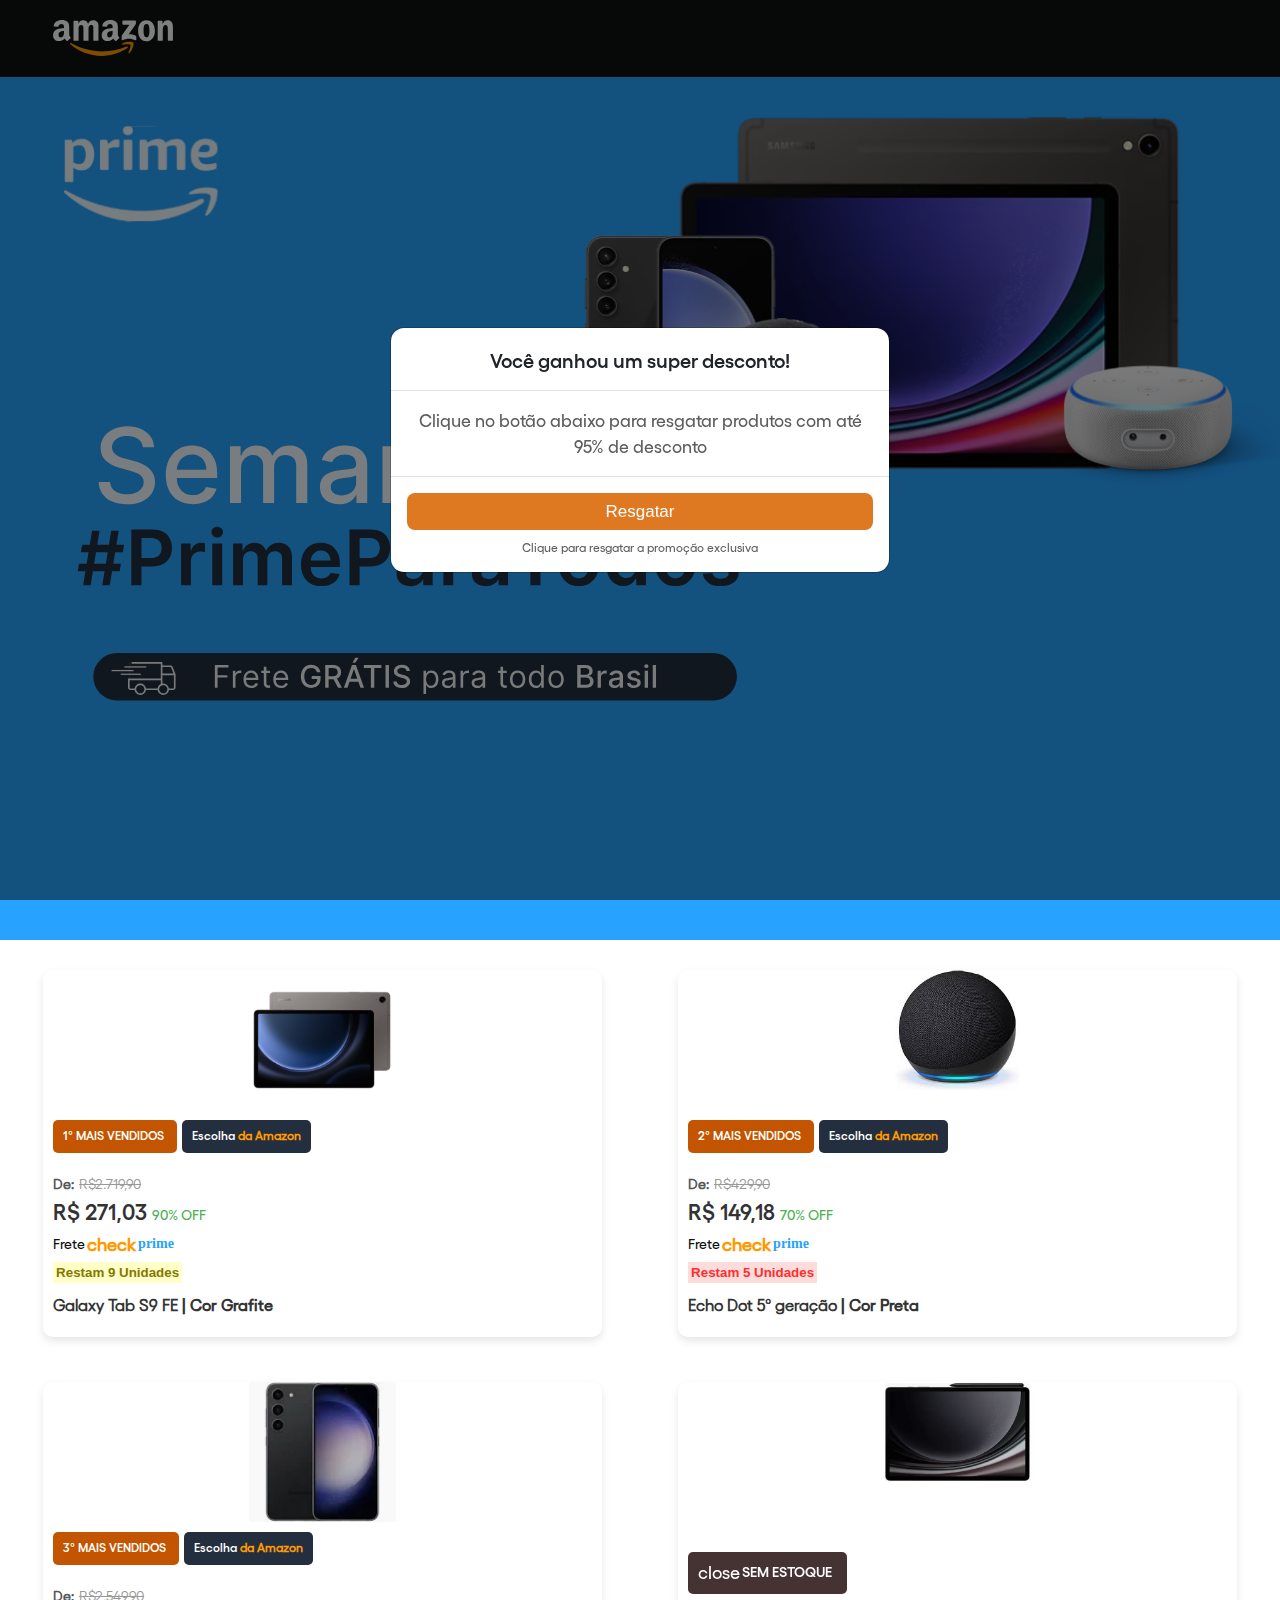
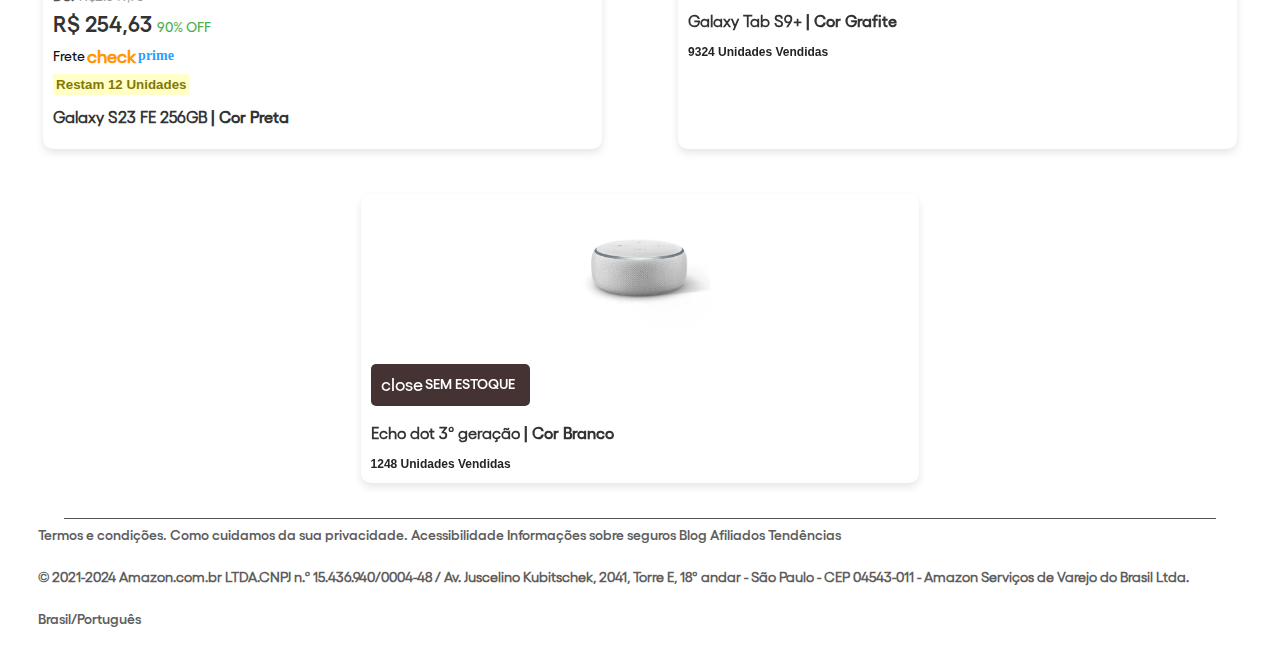
<file: index.html>
<html lang="pt-br">

<head>

   <meta http-equiv="content-type" content="text/html;charset=UTF-8">

   <script src="js/non-select.js"></script>

   <script>
      function disableselect(e) {
         return false;
      }

      function reEnable() {
         return true;
      }

      document.onselectstart = new Function("return false");

      if (window.sidebar) {
         document.onmousedown = disableselect;
         document.onclick = reEnable;
      }
   </script>
   <meta charset="UTF-8">
   <meta name="viewport" content="width=device-width, initial-scale=1">
   <meta http-equiv="X-UA-Compatible" content="IE=edge">
   <!-- <link rel="icon" href="images/favicon.png"> -->
   <!-- <link rel="shortcut icon" href="images/iphone_15_pro_max_titanio_branco.jpg"> -->
   <title>Amazon.com.br | Ofertas Exclusivas</title>
   <link rel="stylesheet" href="css/products.css">
   <link rel="stylesheet" href="css/styles2.css">
   <link href="https://cdnjs.cloudflare.com/ajax/libs/font-awesome/5.15.4/css/all.min.css" rel="stylesheet">
   <link rel="stylesheet" href="css/fonts.css">
   <link rel="stylesheet" href="https://maxcdn.bootstrapcdn.com/bootstrap/4.5.2/css/bootstrap.min.css">
   <link rel="icon" href="images/favicon.svg"
   <link rel="stylesheet"
      href="https://fonts.googleapis.com/css2?family=Material+Symbols+Outlined:opsz,wght,FILL,GRAD@24,400,1,0">
   <style>
      .free-shipping-container {
         margin-bottom: 6px;
      }

      .estoque {
         font-size: 10pt;
         padding: 3px;
      }

      .estoque-verde {
         color: rgb(0, 132, 18);
         background-color: #CBFFC7;
      }

      .estoque-amarelo {
         color: rgb(132, 121, 0);
         background-color: #ffffc7;
      }

      .estoque-vermelho {
         color: rgb(255, 46, 46);
         background-color: #FFDCDC;
      }

      .product-name {
         margin-top: 5px;
      }
   </style>

   <!-- <script>
      window.pixelId = "66ba272445c2f003395df0bd";
      var a = document.createElement("script");
      a.setAttribute("async", "");
      a.setAttribute("defer", "");
      a.setAttribute("src", "https://cdn.utmify.com.br/scripts/pixel/pixel.js");
      document.head.appendChild(a);
   </script> -->
   <script src="https://cdn.utmify.com.br/scripts/utms/latest.js" async defer></script>

   <script src="https://code.jquery.com/jquery-3.5.1.slim.min.js"></script>
   <script src="https://cdn.jsdelivr.net/npm/@popperjs/core@2.5.2/dist/umd/popper.min.js"></script>
   <script src="https://maxcdn.bootstrapcdn.com/bootstrap/4.5.2/js/bootstrap.min.js"></script>

   <script>
      // Abre o modal automaticamente ao carregar a página
      $(document).ready(function () {
         $('#myModal').modal('show');
      });
   </script>

</head>

<body>
   <div class="modal fade" id="myModal" tabindex="-1" role="dialog">
      <div class="modal-dialog modal-dialog-centered" role="document">
         <div class="modal-content" style="border-radius: 14px;">
            <div class="modal-header">
               <h5 class="modal-title text-center w-100" style="font-size: 20px; font-weight: 600; font-family: 'GellixSemiBold';">Você ganhou um super desconto!</h5>
               <!-- <button type="button" class="close" data-dismiss="modal" aria-label="Close">
                  <span aria-hidden="true">&times;</span>
               </button> -->
            </div>
            <div class="modal-body">
               <p class="text-center text-medium" style="margin: 0; font-weight: 400; font-size: 17.5px; font-family: 'GellixMedium';">Clique no botão abaixo para resgatar produtos com até 95% de desconto</p>
            </div>
            <div class="modal-footer">
                <script src="js/script.js"></script>

               <button type="button" onclick="" class="btn btn-secondary w-100" style="background-color: #de7921; border: none; font-weight: 500; border-radius: 8px; font-size: 17px;" data-dismiss="modal">Resgatar</button>
               <p style="font-size: 12px; font-weight: 400;" class="text-center w-100">Clique para resgatar a promoção exclusiva
               </p>
            </div>
         </div>
      </div>
   </div>
   <nav class="navbar" style="background-color: #0f1111;">
      <div class="menu-icon" style="padding-left: 3%; padding-top: 1%; padding-bottom: 1%;">
         <img src="images/amz.svg" style="height: 4vh;" alt="Logo Central Vivara">
      </div>
   </nav>
   <img src="images/banner.svg" style="width: 100%; background-color: #232F3E;">

   <div class="bracelet-grid">
      <div class="bracelet-item"
         onclick="window.location.href = './produtos/s9-fe/s9-fe.html' + window.location.search;">
         <div class="product-image" style="margin-bottom: 10px">
            <img src="images/s9_fe-1.jpg" style="height: 140px; width: auto;">
         </div>
         <div class="product-info">
            <div class="offer-tag" style="background: #C45500;margin-top: 0px; margin-bottom: 5px;">
               <div class="free-shipping-container">
                  <span class="free-shipping" style="font-family: 'GellixMedium'; color: white;">
                     <span
                        style="color:white; font-family: 'GellixSemiBold'; font-weight: 500; margin-right: 3px; font-size: 12px;">
                        1° MAIS VENDIDOS
                     </span>
                  </span>
               </div>
            </div>
            <div class="offer-tag" style="background: #232F3E;margin-top: 0px; margin-bottom: 5px;">
               <div class="free-shipping-container">
                  <span class="free-shipping" style="font-family: 'GellixMedium'; color: white;">
                     <span
                        style="color:white; font-family: 'GellixSemiBold'; font-weight: 600; margin-right: 3px; font-size: 12px;">
                        Escolha
                     </span>
                     <span style="color: #FF9900; font-weight: 600; margin-bottom: 0px; font-size: 12px;">
                        da Amazon
                     </span>
                  </span>
               </div>
            </div>
            <div class="old-price" style="text-decoration: none;">
               <span class="" style="color: #565656; font-weight: 600; padding-right: 5px">De:</span>
               <span class="old-price" style="padding-top: 0px">R$2.719,90</span>
            </div>
            <span class="new-price">R$ 271,03</span><span class="discount">90% OFF</span>
            <div class="free-shipping-container">
               <span class="free-shipping" style="color:#0f1111; font-family: 'GellixMedium';">
                  Frete
                  <span class="material-symbols-outlined"
                     style="color: #FF9900; margin-right: 2px; font-weight: 800; font-size: 18px;">
                     check
                  </span>
                  <span style="color: #27A2FF; font-weight: 700;font-family: 'Inter';">
                     prime
                  </span>
               </span>
            </div>
            <span class="estoque estoque-amarelo" style="margin-bottom: 12px; font-weight: 600;">
               Restam 9 Unidades
            </span>
            <p class="product-name">Galaxy Tab S9 FE <span style="font-family: 'GellixMedium';">| Cor Grafite</span>
            </p>
         </div>
      </div>

      <div class="bracelet-item"
         onclick="window.location.href = './produtos/echo-dot/echo-dot.html' + window.location.search;">
         <div class="product-image" style="margin-bottom: 10px">
            <img src="images/echodot5.jfif" style="height: 120px; width: auto;">
         </div>
         <div class="product-info">
            <div class="offer-tag" style="background: #C45500;margin-top: 0px; margin-bottom: 5px;">
               <div class="free-shipping-container">
                  <span class="free-shipping" style="font-family: 'GellixMedium'; color: white;">
                     <span
                        style="color:white; font-family: 'GellixSemiBold'; font-weight: 500; margin-right: 3px; font-size: 12px;">
                        2° MAIS VENDIDOS
                     </span>
                  </span>
               </div>
            </div>
            <div class="offer-tag" style="background: #232F3E;margin-top: 0px; margin-bottom: 5px;">
               <div class="free-shipping-container">
                  <span class="free-shipping" style="font-family: 'GellixMedium'; color: white;">
                     <span
                        style="color:white; font-family: 'GellixSemiBold'; font-weight: 600; margin-right: 3px; font-size: 12px;">
                        Escolha
                     </span>
                     <span style="color: #FF9900; font-weight: 600; margin-bottom: 0px; font-size: 12px;">
                        da Amazon
                     </span>
                  </span>
               </div>
            </div>
            <div class="old-price" style="text-decoration: none;">
               <span class="" style="color: #565656; font-weight: 600; padding-right: 5px">De:</span>
               <span class="old-price" style="padding-top: 0px">R$429,90</span>
            </div>
            <span class="new-price">R$ 149,18</span><span class="discount">70% OFF</span>
            <div class="free-shipping-container">
               <span class="free-shipping" style="color:#0f1111; font-family: 'GellixMedium';">
                  Frete
                  <span class="material-symbols-outlined"
                     style="color: #FF9900; margin-right: 2px; font-weight: 800; font-size: 18px;">
                     check
                  </span>
                  <span style="color: #27A2FF; font-weight: 700;font-family: 'Inter';">
                     prime
                  </span>
               </span>
            </div>
            <span class="estoque estoque-vermelho" style="margin-bottom: 12px; font-weight: 600;">
               Restam 5 Unidades
            </span>
            <p class="product-name">Echo Dot 5° geração <span style="font-family: 'GellixMedium';">| Cor Preta</span>
            </p>
         </div>
      </div>
   </div>
   <div class="bracelet-grid">
      <div class="bracelet-item"
         onclick="window.location.href = './produtos/s23-fe/s23-fe.html' + window.location.search;">
         <div class="product-image" style="margin-bottom: 10px">
            <img src="images/s23.webp" style="height: 140px; width: auto;">
         </div>
         <div class="product-info">
            <div class="offer-tag" style="background: #C45500;margin-top: 0px; margin-bottom: 5px;">
               <div class="free-shipping-container">
                  <span class="free-shipping" style="font-family: 'GellixMedium'; color: white;">
                     <span
                        style="color:white; font-family: 'GellixSemiBold'; font-weight: 500; margin-right: 3px; font-size: 12px;">
                        3° MAIS VENDIDOS
                     </span>
                  </span>
               </div>
            </div>
            <div class="offer-tag" style="background: #232F3E;margin-top: 0px; margin-bottom: 5px;">
               <div class="free-shipping-container">
                  <span class="free-shipping" style="display: inline-flex; font-family: 'GellixMedium'; color: white;">
                     <span
                        style="color:white; font-family: 'GellixSemiBold'; font-weight: 600; margin-right: 3px; font-size: 12px;">
                        Escolha
                     </span>
                     <span style="color: #FF9900; font-weight: 600; margin-bottom: 0px; font-size: 12px;">
                        da Amazon
                     </span>
                  </span>
               </div>
            </div>
            <div class="old-price" style="text-decoration: none;">
               <span class="" style="color: #565656; font-weight: 600; padding-right: 5px">De:</span>
               <span class="old-price" style="padding-top: 0px">R$2.549,90</span>
            </div>
            <span class="new-price">R$ 254,63</span><span class="discount">90% OFF</span>
            <div class="free-shipping-container">
               <span class="free-shipping" style="color:#0f1111; font-family: 'GellixMedium';">
                  Frete
                  <span class="material-symbols-outlined"
                     style="color: #FF9900; margin-right: 2px; font-weight: 800; font-size: 18px;">
                     check
                  </span>
                  <span style="color: #27A2FF; font-weight: 700;font-family: 'Inter';">
                     prime
                  </span>
               </span>
            </div>
            <span class="estoque estoque-amarelo" style="margin-bottom: 12px; font-weight: 600;">
               Restam 12 Unidades
            </span>
            <p class="product-name">Galaxy S23 FE 256GB <span style="font-family: 'GellixMedium';">| Cor Preta</span>
            </p>
         </div>
      </div>

      <div class="bracelet-item" style="filter: grayscale(92.5%);">
         <div class="product-image" style="margin-bottom: 10px">
            <img src="images/s9-2.webp" style="height: 100px; width: auto;">
         </div>
         <div class="product-info">
            <div class="offer-tag" style="background-color: red; margin-top: 20px; margin-bottom: 5px;">
               <div class="free-shipping-container">
                  <span class="free-shipping" style="font-family: 'GellixMedium'; color: white;"><span
                        class="material-symbols-outlined"
                        style="color:white; margin-right: 2px; font-size: 18px; margin-left: 0px;">close</span><span
                        style="font-family: 'GellixSemiBold'; margin-right: 5px;;">SEM ESTOQUE</span></span>
               </div>
            </div>
            <p class="product-name">Galaxy Tab S9+ <span style="font-family: 'GellixMedium';">| Cor Grafite</span></p>
            <span class="" style="margin-bottom: 12px; font-weight: 600; font-size: 12px;">
               9324 Unidades Vendidas
            </span>
         </div>
      </div>
   </div>
   <div class="bracelet-grid">
      <div class="bracelet-item" style="filter: grayscale(92.5%);">
         <div class="product-image" style="margin-bottom: 10px">
            <img src="images/echo-dot3.webp" style="height: 140px; width: auto;">
         </div>
         <div class="product-info">
            <div class="offer-tag" style="background-color: red; margin-top: 20px; margin-bottom: 5px;">
               <div class="free-shipping-container">
                  <span class="free-shipping" style="font-family: 'GellixMedium'; color: white;"><span
                        class="material-symbols-outlined"
                        style="color:white; margin-right: 2px; font-size: 18px; margin-left: 0px;">close</span><span
                        style="font-family: 'GellixSemiBold'; margin-right: 5px;;">SEM ESTOQUE</span></span>
               </div>
            </div>
            <p class="product-name">Echo dot 3° geração <span style="font-family: 'GellixMedium';">| Cor Branco</span>
            </p>
            <span class="" style="margin-bottom: 12px; font-weight: 600; font-size: 12px;">
               1248 Unidades Vendidas
            </span>
         </div>
      </div>
   </div>
   <div class="divisoria2"></div>
   <p style="margin-left: 3%; margin-right: 3%; font-family: 'GellixRegular'; font-size: 14px; padding-top: 5px;">
      <span style="font-family: 'GellixSemiBold';">Termos e condições. Como cuidamos da sua privacidade.
         Acessibilidade
         Informações sobre seguros Blog Afiliados Tendências</span><br><br>© 2021-2024 Amazon.com.br LTDA.CNPJ n.º
      15.436.940/0004-48 / Av. Juscelino Kubitschek, 2041, Torre E, 18° andar - São Paulo - CEP 04543-011 - Amazon
      Serviços de Varejo do Brasil Ltda.
      <span style="font-family: 'GellixSemiBold';"><br><br>Brasil/Português</span>
   </p>





</body>

</html>
</file>
<file: css/products.css>
body {
    background-color: #ffffff;
    margin: 0;
    padding: 0;
    font-family: Arial, sans-serif;
}

.navbar {
    display: flex;
    justify-content: space-between;
    /* Garante que os itens estejam nos extremos e no centro */
    align-items: center;
    /* Centraliza verticalmente os itens */
    background-color: #ffffff;
    /* Cor de fundo do navbar */
    padding-left: 10px;
}

.menu-icon,
.logo-right,
.logo-central {
    flex-grow: 0;
    /* Não permite que os itens cresçam */
    flex-shrink: 0;
    /* Não permite que os itens encolham */
}

.menu-icon,
.logo-right {
    margin: 0;
    /* Remove margens para que fiquem nos extremos */
}

.logo-central {
    flex-grow: 1;
    /* Permite que a logo central cresça e ocupe todo o espaço restante */
    text-align: center;
    /* Centraliza a logo no espaço disponível */
}

.material-symbols-outlined {
    font-size: 24px;
    /* Ajuste o tamanho do ícone conforme necessário */
}

.material-symbols-outlined2 {
    font-size: 30px;
    /* Ajuste o tamanho do ícone conforme necessário */
}

.logo-central img,
.logo-right img {
    height: 2vh;
    /* Ajuste a altura conforme necessário */
}




.material-symbols-outlined {
    font-variation-settings:
        'FILL' 0,
        'wght' 400,
        'GRAD' 0,
        'opsz' 24
}


.bracelet-grid {
    display: flex;
    flex-wrap: wrap;
    justify-content: space-around;
    padding: 5px;
    padding-top: 20px;
}

.bracelet-item {
    width: 44%;
    margin: 10px;
    box-shadow: 0 4px 8px rgba(0, 0, 0, 0.1);
    text-align: center;
    position: relative;
    border-radius: 10px;
}

.bracelet-item img {
    width: 100%;
    height: auto;
}

.bracelet-item p {
    margin: 10px 0;
    color: #333;
}

.price-tag {
    background-color: #FF69B4;
    color: white;
    padding: 5px 10px;
    position: absolute;
    bottom: -10px;
    right: 10px;
    border-radius: 50%;
    font-size: 16px;
}

.bracelet-item:hover {
    box-shadow: 0 8px 16px rgba(0, 0, 0, 0.2);
}


.footer {
    position: relative;
    width: 100%;
    margin-bottom: -15px;
    background-color: #E8F1FF;
    padding-bottom: 2px;
}

.dinheiro2 {
    display: flex;
    justify-content: space-between;
    align-items: center;
    margin-left: 5%;
    margin-right: 5%;
    /* Adicione margem à direita para que o ">" não fique colado na borda */
    margin-bottom: 15px;
    font-family: 'GellixMedium';
}

.old {
    text-decoration: line-through;
    font-family: 'GellixRegular';
    font-size: 14px;
    color: #b80000;
}

.new {
    font-family: 'GellixSemiBold';
    padding: 3px 10px 3px 10px;
    border-radius: 15px;
    text-align: center;
    font-size: 20px;
}

.nome {
    font-family: 'GellixMedium';
    text-align: center;
    padding-left: 5px;
    padding-right: 5px;
}

.title {
    font-family: 'GellixMedium';
    text-align: center;
    font-size: 22px;
    margin-left: 5%;
    margin-right: 5%;
    color: rgb(37, 37, 37);
}

.title3 {
    font-family: 'GellixMedium';
    text-align: center;
    font-size: 32px;
    margin-left: 5%;
    margin-right: 5%;
    margin-top: 10px;
    margin-bottom: 15px;
    color: #0D3BDD;
}

.title4 {
    font-family: 'GellixRegular';
    text-align: center;
    font-size: 16px;
    margin-left: 5%;
    margin-right: 5%;
    margin-bottom: 15px;
    margin-bottom: -10px;
    color: #ff7676;
    text-decoration: line-through;
}

.subtitle {
    text-align: center;
    font-size: 18px;
    margin-left: 2%;
    margin-bottom: 10px;
    color: rgb(37, 37, 37);
    font-family: 'GellixRegular';
}

.coupon-btn {
    display: inline-flex;
    /* align-items: center; */
    /* justify-content: center; */
    margin-bottom: 2rem;
    padding: 10px 20px;
    font-size: 16px;
    font-weight: bold;
    color: #417f39; /* Cor do texto e borda (tom de vermelho alaranjado) */
    background-color: rgba(148, 237, 136, 0.2); /* Fundo com opacidade de 20% */
    border: 2px dashed #417f39; /* Borda dashed da mesma cor do texto */
    border-radius: 8px;
    cursor: pointer;
    transition: all 0.3s ease; /* Animação suave */
  }
  
  .coupon-btn i {
    margin-right: 8px; /* Espaço entre o ícone e o texto */
  }
  #copyMessage {
    margin-top: 10px;
    font-size: 14px;
  }
  
  .coupon-btn:hover {
    background-color: rgba(148, 237, 136, 0.3); /* Fundo um pouco mais opaco ao hover */
    border: 2px solid #417f39;
    /* transform: scale(1.05); Leve efeito de zoom ao passar o mouse */
    border: transparent;
}

.coupon-btn:active {
    border: transparent;
    color:#fff;
    background-color: rgb(81, 196, 66); /* Fundo um pouco mais opaco ao hover */
    /* transform: scale(0.98); Efeito de "pressionado" ao clicar */
  }

.code {
    font-family: 'GellixRegular';
    text-align: center;
    font-size: 14px;
    margin-left: 10%;
    margin-right: 10%;
    color: rgb(128, 128, 128);
    margin-top: -15px;
}

.sizes {
    display: flex;
    flex-wrap: wrap;
    justify-content: space-around;
    /* Centraliza os botões e mantém espaço entre eles */
    max-width: 500px;
    /* Largura máxima do contêiner para alinhar os botões corretamente */
    margin: auto;
    /* Centraliza o contêiner na página */
}

.size-btn {
    padding: 10px 10px;
    /* Ajusta o padding para melhorar a apresentação */
    margin: 5px;
    /* Mantém uma margem entre os botões */
    background-color: #ffffff;
    border: 2px solid #ddd;
    color: #171717;
    cursor: pointer;
    transition: background-color 0.3s, border-color 0.3s;
    border-radius: 15px;
    flex-basis: calc(20% - 10px);
    /* Calcula a largura de cada botão menos a margem */
    text-align: center;
    /* Centraliza o texto dentro do botão */
    font-family: 'GellixMedium';
}

.size-btn:hover,
.size-btn.active {
    background-color: #fff8f4;
    border-color: #FEEDE4;
}

.resgatar {
    width: auto;
    padding-left: 20px;
    padding-right: 20px;
    height: 45px;
    background-color: black;
    color: white;
    display: block;
    margin: 0 auto;
    border: none;
    font-family: 'GellixRegular';
    font-size: 17px;
    margin-top: 30px;
}

.divisoria {
    width: 90%;
    left: 2.5%;
    right: 2.5%;
    display: flex;
    margin: 0 auto;
    margin-top: 30px;
    border-top: 1px solid rgb(136, 136, 136);
}

.divisoria2 {
    width: 90%;
    border-top: 1px solid rgb(85, 85, 85);
    left: 2.5%;
    right: 2.5%;
    display: flex;
    margin: 0 auto;
    margin-top: 20px;
}

.text2 {
    font-family: 'GellixRegular';
    color: rgb(137, 137, 137);
    margin-left: 5%;
    margin-right: 5%;
    border: 1px solid rgb(160, 160, 160);
    padding: 10px;
    border-radius: 0px 10px 10px 10px;
    font-size: 15px;
}

.title2 {
    font-family: 'GellixRegular';
    color: white;
    font-size: 16px;
    background-color: rgb(188, 188, 188);
    padding: 10px;
    border-radius: 10px 10px 0px 0px;
    margin-bottom: -15px;
}



.button-container {
    width: 90%;
    max-width: 600px;
    display: flex;
    margin: 0 auto;
}

.styled-button {
    width: 100%;
    display: flex;
    justify-content: space-between;
    align-items: center;
    padding: 20px;
    background-color: #64c45b;
    border: none;
    border-radius: 15px;
    color: white;
    box-shadow: 0 4px 6px rgba(0, 0, 0, 0.1);
    cursor: pointer;
    transition: background-color 0.3s, box-shadow 0.3s;
}

.styled-button:hover {
    background-color: #57b84e;
    box-shadow: 0 6px 8px rgba(0, 0, 0, 0.15);
}

.button-text {
    display: flex;
    flex-direction: column;
    align-items: flex-start;
}

.button-title {
    font-size: 1.3rem;
    font-weight: bold;
    font-family: 'GellixSemiBold';
}

.button-subtitle {
    font-size: 1rem;
    margin-top: 5px;
    font-family: 'GellixRegular';
}

.button-icon {
    font-size: 1.5rem;
}


.main-image {
    width: 100%;
    display: block;
}

.desc-image {
    width: 80%;
    border-radius: 10px;
    margin: 0 auto;
    display: flex;
    margin-top: 20px;
}

.pag-image {
    width: 90%;
    margin: 0 auto;
    display: flex;
}

.pag-image2 {
    width: 100%;
    margin: 0 auto;
    display: flex;
}

.thumbnails {
    display: flex;
    justify-content: center;
    gap: 10px;
    margin-bottom: 20px;
}

.thumbnails img {
    width: 20%;
    cursor: pointer;
    opacity: 0.6;
}

.thumbnails img:hover {
    opacity: 1;
}

.sizes {
    list-style: none;
    padding: 0;
}

.sizes li {
    display: inline-block;
    margin-right: 10px;
    background: #ddd;
    padding: 5px 10px;
    cursor: pointer;
}


.product-item {
    display: flex;
    flex-direction: column;
    align-items: center;
    border: 1px solid #e0e0e0;
    border-radius: 8px;
    padding: 10px;
    margin: 10px;
    cursor: pointer;
    transition: box-shadow 0.3s;
}

.product-item:hover {
    box-shadow: 0 4px 8px rgba(0, 0, 0, 0.1);
}

.product-image {
    border-radius: 8px;
    height: 130px;
    width: auto;
    display: block;
    background-color: transparent;
}

.product-info {
    width: 100%;
    padding: 10px;
    text-align: left;
}

.product-info2 {
    padding: 10px;
    text-align: left;
    margin-left: 3%;
}

.offer-tag {
    background-color: #1976d2;
    color: white;
    border-radius: 5px;
    font-size: 13px;
    padding: 3px 10px;
    display: inline-block;
    font-family: 'GellixMedium';
}

.offer-tag2 {
    background-color: #1976d2;
    color: white;
    border-radius: 5px;
    font-size: 15px;
    padding: 3px 10px;
    display: inline-block;
    font-family: 'GellixMedium';
}

.old-price {
    display: flex;
    text-decoration: line-through;
    color: #999;
    font-size: 14px;
    padding-top: 15px;
    font-family: 'GellixRegular';
}

.old-price2 {
    text-decoration: line-through;
    color: #999;
    font-size: 18px;
    padding-top: 15px;
    font-family: 'GellixRegular';
}


.new-price {
    font-size: 22px;
    color: #333;
    font-family: 'GellixSemiBold';
}

.new-price2 {
    font-size: 32px;
    color: #333;
    font-family: 'GellixSemiBold';
}

.discount {
    color: #4caf50;
    font-size: 14px;
    padding-left: 5px;
    font-family: 'GellixMedium';
}

.discount2 {
    color: #4caf50;
    font-size: 18px;
    padding-left: 10px;
    font-family: 'GellixRegular';
}

.installments {
    font-size: 14px;
    color: #333;
}

.free-shipping-container {
    display: flex;
    align-items: center;
    /* Centraliza verticalmente */
}

.free-shipping {
    font-size: 14px;
    color: #4caf50;
    display: flex;
    padding-top: 3px;
    align-items: center;
    /* Centraliza verticalmente */
}

.free-shipping2 {
    font-size: 18px;
    color: #4caf50;
    display: flex;
    align-items: center;
    /* Centraliza verticalmente */
    margin-top: 10px;
}

.material-symbols-outlined {
    font-size: 14px;
    margin: 0 2px;
    /* Espaamento entre o texto e o ícone */
}

.full-icon {
    background-color: #4caf50;
    color: white;
    border-radius: 4px;
    padding: 2px 4px;
    margin-left: 4px;
}

.product-name {
    font-size: 16px;
    color: #333;
    font-family: 'GellixRegular';
    margin-top: 10px;
    padding-right: 10%;
}

.pergunta-botao {
    width: 90%;
    background-color: #0169EB;
    display: block;
    margin: 0 auto;
    border: none;
    height: 50px;
    border-radius: 5px;
    color: white;
    font-size: 16px;
    font-family: 'GellixMedium';
    margin-top: 15px
}






.product-info-container {
    display: flex;
    justify-content: space-between;
    align-items: center;
    max-width: 100%;
    padding: 10px;
    box-sizing: border-box;
}

.product-info-custom {
    display: flex;
    justify-content: space-between;
    align-items: center;
    width: 100%;
    max-width: 100%;
}

.product-status-custom {
    padding-left: 3%;
}

.product-condition-custom {
    font-size: 14px;
    color: grey;
    margin-right: 10px;
}

.product-sold-custom {
    font-size: 14px;
    color: grey;
    margin-right: 10px;
}

.product-rating-container {
    display: flex;
    align-items: center;
}

.product-rating-custom {
    font-size: 14px;
    color: #000;
    margin-right: 5px;
}

.stars-container {
    display: flex;
    margin-right: 5px;
}

.material-symbols-outlined {
    font-size: 14px;
    color: blue;
}

.product-rating-count-custom {
    font-size: 14px;
    color: grey;
}








.info-container {
    display: flex;
    flex-direction: column;
    gap: 10px;
    font-family: Arial, sans-serif;
    color: #666;
    font-size: 14px;
    padding-left: 5%;
    padding-right: 5%;
    padding-top: 20px;
}

.info-item {
    display: flex;
    align-items: center;
    padding-top: 10px;
}

.material-symbols-outlined {
    font-size: 24px;
    color: #666;
    margin-right: 10px;
}

.info-text a {
    color: #0077cc;
    text-decoration: none;
}

.info-text a:hover {
    text-decoration: underline;
}














.button-container {
    display: flex;
    gap: 10px;
    align-items: center;
    padding-top: 30px;
}

.action-button {
    display: flex;
    align-items: center;
    border: none;
    background: none;
    color: #007bff;
    font-size: 14px;
    cursor: pointer;
    font-family: 'GellixMedium';
}

.action-button .material-symbols-outlined {
    margin-right: 8px;
    font-size: 24px;
}

#favoriteButton.active .material-symbols-outlined {
    color: red;
}

#favoriteButton .material-symbols-outlined {
    transition: color 0.3s;
}

.notification {
    position: fixed;
    bottom: 20px;
    left: 50%;
    transform: translateX(-50%);
    background-color: #333;
    color: white;
    padding: 10px 20px;
    border-radius: 5px;
    opacity: 0;
    transition: opacity 0.5s;
    z-index: 1000;
    width: 55%;
    text-align: center;
}

.notification.show {
    opacity: 1;
}

.hidden {
    display: none;
}












.comment-container {
    width: 100%;
    margin: auto;
}

.comment {
    border-radius: 10px;
    padding: 20px;
    margin-bottom: 20px;
}

.header {
    display: flex;
    justify-content: space-between;
    align-items: center;
}

.stars {
    color: #007bff;
    margin-right: -5px;

}

.stars .material-symbols-outlined {
    font-size: 24px;
}

.date {
    color: #888;
    font-size: 14px;
    font-family: 'GellixRegular';
}

.images {
    display: flex;
    margin-top: 10px;
    gap: 10px;
}

.images img {
    width: 125px;
    height: 100px;
    border-radius: 10px;
    object-fit: cover;
}

p {
    margin: 10px 0;
    line-height: 1.5;
}

.actions {
    display: flex;
    align-items: center;
    gap: 10px;
    margin-top: 10px;
}

.like-button,
.dislike-button {
    background: #fff;
    border: 1px solid #ccc;
    border-radius: 20px;
    padding: 5px 10px;
    display: flex;
    align-items: center;
    cursor: pointer;
    font-size: 14px;
    color: #333;
}

.like-button .material-symbols-outlined,
.dislike-button .material-symbols-outlined {
    font-size: 20px;
    margin-right: 5px;
}

.like-button .count {
    margin-left: 5px;
}

.like-button.active {
    background: #007bff;
    color: #fff;
}

.dislike-button.active {
    background: #ff5252;
    color: #fff;
}

.like-button:hover {
    background: #007bff;
}

.dislike-button:hover {
    background: #ff5252;
}


.promocao {
    width: 90%;
    margin: 0 auto;
    display: block;
    margin-top: 30px;
    border-radius: 10px;
    padding-bottom: 20px;
    padding-top: 1px;
    background-color: rgb(240, 239, 239);
    box-shadow: 0 4px 8px rgba(0, 0, 0, 0.1);
}

.promotitle {
    margin-left: 5%;
    font-family: 'GellixSemiBold';
    font-size: 22px;
    text-align: center;
    margin-bottom: -10px;
}
</file>
<file: css/styles2.css>
body {
    background-color: #ffffff;
    margin: 0;
    padding: 0;
    font-family: Arial, sans-serif;
  }
  
.navbar {
    display: flex;
    justify-content: space-between; /* Garante que os itens estejam nos extremos e no centro */
    align-items: center; /* Centraliza verticalmente os itens */
    background-color: #FFE600; /* Cor de fundo do navbar */
    padding-bottom: 10px;
    padding-left: 10px;
}

.menu-icon, .logo-right, .logo-central {
    flex-grow: 0; /* Não permite que os itens cresçam */
    flex-shrink: 0; /* Não permite que os itens encolham */
}

.menu-icon, .logo-right {
    margin: 0; /* Remove margens para que fiquem nos extremos */
}

.logo-central {
    flex-grow: 1; /* Permite que a logo central cresça e ocupe todo o espaço restante */
    text-align: center; /* Centraliza a logo no espaço disponível */
}

.material-symbols-outlined {
    font-size: 24px; /* Ajuste o tamanho do ícone conforme necessário */
}

.logo-central img, .logo-right img {
    height: 4vh; /* Ajuste a altura conforme necessário */
}




.material-symbols-outlined {
  font-variation-settings:
  'FILL' 0,
  'wght' 400,
  'GRAD' 0,
  'opsz' 24
}


.product-grid {
    display: grid;
    grid-template-columns: repeat(2, 1fr);
    gap: 50px;
    margin: 40px;
}

.product-container {
    text-align: center;
}

.product-item {
    transition: transform 0.3s ease;
}

.product-item img {
    width: 100%;
    height: auto;
}

p {
    font-size: 18px;
    color: #5e5e5e;
    font-weight: bold;
    font-family: 'GellixMedium';
}

.product-item:hover {
    transform: translateY(-10px);
}

.footer {
    position: relative;
    width: 100%;
    margin-bottom: -10px;
    background-color: #E8F1FF;
}


.resgatar {
    width: auto;
    padding-left: 20px;
    padding-right: 20px;
    height: 45px;
    background-color: black;
    color: white;
    display: block;
    margin: 0 auto;
    border: none;
    font-family: 'GellixRegular';
    font-size: 17px;
    margin-top: 30px;
    margin-bottom: 20px;
}

.preview-container {
    position: relative;
    padding-bottom: 100%; /* 16:9 aspect ratio */
    height: 0;
    overflow: hidden;
    margin: 20px auto;
    width: 90%;
    max-width: 800px;
    background-color: #fff;
    box-shadow: 0 0 10px rgba(0, 0, 0, 0.3);
    border-radius: 5px;
}
.preview-container iframe {
    position: absolute;
    top: 0;
    left: 0;
    width: 100%;
    height: 100%;
    border: none;
}
</file>
<file: css/fonts.css>
/* FONTES */
@font-face {
    font-family: 'GellixBlack';
    src: url('../fonts/GellixBlack.otf') format('truetype');
}

@font-face {
    font-family: 'GellixRegular';
    src: url('../fonts/GellixRegular.otf') format('truetype');
}

@font-face {
    font-family: 'GellixMedium';
    src: url('../fonts/GellixMedium.otf') format('truetype');
}

@font-face {
    font-family: 'GellixBold';
    src: url('../fonts/GellixBold.otf') format('truetype');
}

@font-face {
    font-family: 'GellixSemiBold';
    src: url('../fonts/GellixSemiBold.otf') format('truetype');
}
</file>
